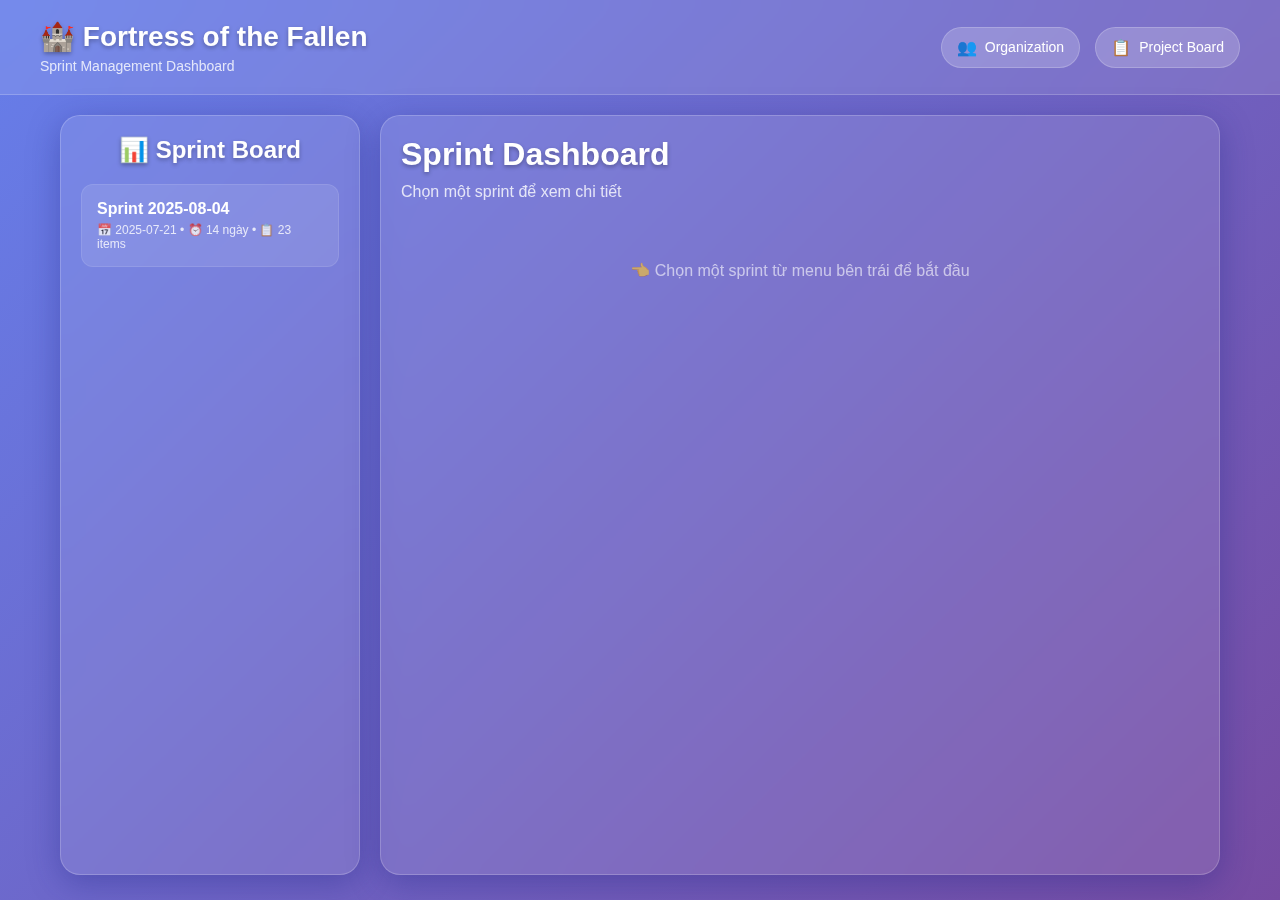
<file: Sprints/index.html>
<!DOCTYPE html>
<html lang="vi">
<head>
    <meta charset="UTF-8">
    <meta name="viewport" content="width=device-width, initial-scale=1.0">
    <title>Sprint Dashboard - Fortress of the Fallen</title>
    <style>
        * {
            margin: 0;
            padding: 0;
            box-sizing: border-box;
        }

        body {
            font-family: 'Segoe UI', Tahoma, Geneva, Verdana, sans-serif;
            background: linear-gradient(135deg, #667eea 0%, #764ba2 100%);
            min-height: 100vh;
            padding: 0;
            overflow-x: hidden;
        }

        /* Project Header */
        .project-header {
            background: rgba(255, 255, 255, 0.1);
            backdrop-filter: blur(15px);
            -webkit-backdrop-filter: blur(15px);
            border-bottom: 1px solid rgba(255, 255, 255, 0.2);
            padding: 20px;
            margin-bottom: 20px;
        }

        .project-info {
            max-width: 1200px;
            margin: 0 auto;
            display: flex;
            justify-content: space-between;
            align-items: center;
        }

        .project-title h1 {
            color: white;
            font-size: 28px;
            font-weight: bold;
            margin: 0 0 5px 0;
            text-shadow: 0 2px 4px rgba(0, 0, 0, 0.3);
        }

        .project-title p {
            color: rgba(255, 255, 255, 0.8);
            margin: 0;
            font-size: 14px;
        }

        .project-links {
            display: flex;
            gap: 15px;
        }

        .project-link {
            display: flex;
            align-items: center;
            gap: 8px;
            background: rgba(255, 255, 255, 0.1);
            color: white;
            text-decoration: none;
            padding: 10px 15px;
            border-radius: 25px;
            border: 1px solid rgba(255, 255, 255, 0.2);
            font-size: 14px;
            font-weight: 500;
            transition: all 0.3s ease;
            backdrop-filter: blur(10px);
        }

        .project-link:hover {
            background: rgba(255, 255, 255, 0.2);
            transform: translateY(-2px);
            box-shadow: 0 4px 15px rgba(31, 38, 135, 0.3);
        }

        .link-icon {
            font-size: 16px;
        }

        /* Glassmorphism Container */
        .container {
            max-width: 1200px;
            margin: 0 auto;
            padding: 0 20px 20px 20px;
            display: grid;
            grid-template-columns: 300px 1fr;
            gap: 20px;
            min-height: calc(100vh - 120px);
        }

        /* Glassmorphism Card */
        .glass-card {
            background: rgba(255, 255, 255, 0.1);
            backdrop-filter: blur(10px);
            -webkit-backdrop-filter: blur(10px);
            border-radius: 20px;
            border: 1px solid rgba(255, 255, 255, 0.2);
            box-shadow: 0 8px 32px 0 rgba(31, 38, 135, 0.37);
            padding: 20px;
            transition: all 0.3s ease;
        }

        .glass-card:hover {
            transform: translateY(-2px);
            box-shadow: 0 12px 40px 0 rgba(31, 38, 135, 0.5);
        }

        /* Navigation Sidebar */
        .nav-sidebar {
            overflow-y: auto;
        }

        .nav-title {
            color: white;
            font-size: 24px;
            font-weight: bold;
            margin-bottom: 20px;
            text-align: center;
            text-shadow: 0 2px 4px rgba(0, 0, 0, 0.3);
        }

        .sprint-nav-item {
            background: rgba(255, 255, 255, 0.1);
            border-radius: 12px;
            margin-bottom: 10px;
            padding: 15px;
            cursor: pointer;
            transition: all 0.3s ease;
            border: 1px solid rgba(255, 255, 255, 0.1);
        }

        .sprint-nav-item:hover {
            background: rgba(255, 255, 255, 0.2);
            transform: translateX(5px);
        }

        .sprint-nav-item.active {
            background: rgba(255, 255, 255, 0.25);
            border-color: rgba(255, 255, 255, 0.4);
        }

        .sprint-nav-item h3 {
            color: white;
            font-size: 16px;
            margin-bottom: 5px;
        }

        .sprint-nav-item p {
            color: rgba(255, 255, 255, 0.8);
            font-size: 12px;
        }

        /* Main Content */
        .main-content {
            overflow-y: auto;
        }

        .content-header {
            margin-bottom: 20px;
        }

        .content-title {
            color: white;
            font-size: 32px;
            font-weight: bold;
            margin-bottom: 10px;
            text-shadow: 0 2px 4px rgba(0, 0, 0, 0.3);
        }

        .content-subtitle {
            color: rgba(255, 255, 255, 0.8);
            font-size: 16px;
        }

        /* Sprint Items Grid */
        .sprint-items-grid {
            display: grid;
            grid-template-columns: repeat(auto-fill, minmax(350px, 1fr));
            gap: 20px;
        }

        .sprint-item {
            background: rgba(255, 255, 255, 0.08);
            border-radius: 15px;
            padding: 20px;
            border: 1px solid rgba(255, 255, 255, 0.1);
            transition: all 0.3s ease;
            position: relative;
            overflow: hidden;
            cursor: pointer;
        }

        .sprint-item:hover {
            transform: translateY(-3px);
            background: rgba(255, 255, 255, 0.12);
            box-shadow: 0 8px 25px rgba(31, 38, 135, 0.4);
        }

        .sprint-item::before {
            content: '';
            position: absolute;
            top: 0;
            left: 0;
            right: 0;
            height: 4px;
            background: linear-gradient(90deg, #00d4ff, #090979);
            border-radius: 15px 15px 0 0;
            transition: height 0.3s ease;
        }

        .sprint-item:hover::before {
            height: 6px;
        }

        .sprint-item::after {
            content: '🔗';
            position: absolute;
            top: 15px;
            right: 15px;
            opacity: 0;
            transition: opacity 0.3s ease;
            font-size: 16px;
        }

        .sprint-item:hover::after {
            opacity: 0.7;
        }

        .item-header {
            display: flex;
            justify-content: space-between;
            align-items: flex-start;
            margin-bottom: 15px;
        }

        .item-title {
            color: white;
            font-size: 18px;
            font-weight: 600;
            margin-bottom: 8px;
            line-height: 1.3;
        }

        .item-number {
            background: rgba(255, 255, 255, 0.2);
            color: white;
            padding: 4px 8px;
            border-radius: 8px;
            font-size: 12px;
            font-weight: bold;
        }

        .item-url {
            color: #64b5f6;
            text-decoration: none;
            font-size: 14px;
            margin-bottom: 10px;
            display: inline-block;
            transition: color 0.3s ease;
        }

        .item-url:hover {
            color: #90caf9;
        }

        .item-meta {
            display: flex;
            justify-content: space-between;
            align-items: center;
            margin-top: 15px;
        }

        .item-author {
            color: rgba(255, 255, 255, 0.7);
            font-size: 14px;
        }

        .item-state {
            padding: 6px 12px;
            border-radius: 20px;
            font-size: 12px;
            font-weight: bold;
            text-transform: uppercase;
        }

        .item-state.open {
            background: rgba(76, 175, 80, 0.3);
            color: #a5d6a7;
            border: 1px solid rgba(76, 175, 80, 0.5);
        }

        .item-state.closed {
            background: rgba(244, 67, 54, 0.3);
            color: #ef9a9a;
            border: 1px solid rgba(244, 67, 54, 0.5);
        }

        /* Loading and Empty States */
        .loading {
            text-align: center;
            color: rgba(255, 255, 255, 0.8);
            font-size: 18px;
            padding: 40px;
        }

        .empty-state {
            text-align: center;
            color: rgba(255, 255, 255, 0.6);
            font-size: 16px;
            padding: 40px;
        }

        /* Stats */
        .sprint-stats {
            margin-bottom: 25px;
        }

        .main-stats-grid {
            display: grid;
            grid-template-columns: repeat(auto-fit, minmax(120px, 1fr));
            gap: 15px;
            margin-bottom: 25px;
        }

        .stat-card {
            background: rgba(255, 255, 255, 0.1);
            border-radius: 12px;
            padding: 15px;
            text-align: center;
            border: 1px solid rgba(255, 255, 255, 0.1);
        }

        .stat-number {
            color: white;
            font-size: 24px;
            font-weight: bold;
            margin-bottom: 5px;
        }

        .stat-label {
            color: rgba(255, 255, 255, 0.7);
            font-size: 12px;
            text-transform: uppercase;
        }

        /* Detailed Stats */
        .detailed-stats {
            display: grid;
            grid-template-columns: 1fr 1fr;
            gap: 20px;
            margin-top: 20px;
        }

        .breakdown-section {
            background: rgba(255, 255, 255, 0.05);
            border-radius: 15px;
            padding: 20px;
            border: 1px solid rgba(255, 255, 255, 0.1);
        }

        .breakdown-title {
            color: white;
            font-size: 18px;
            font-weight: 600;
            margin-bottom: 15px;
            text-shadow: 0 2px 4px rgba(0, 0, 0, 0.3);
        }

        .breakdown-item {
            background: rgba(255, 255, 255, 0.08);
            border-radius: 10px;
            padding: 15px;
            margin-bottom: 12px;
            border: 1px solid rgba(255, 255, 255, 0.1);
            transition: all 0.3s ease;
        }

        .breakdown-item:hover {
            background: rgba(255, 255, 255, 0.12);
            transform: translateY(-1px);
        }

        .breakdown-header {
            display: flex;
            justify-content: space-between;
            align-items: center;
            margin-bottom: 8px;
        }

        .breakdown-name {
            color: white;
            font-weight: 500;
            font-size: 14px;
            display: flex;
            align-items: center;
            gap: 8px;
        }

        .breakdown-completion {
            color: #4fc3f7;
            font-weight: bold;
            font-size: 14px;
        }

        .breakdown-bar {
            background: rgba(255, 255, 255, 0.1);
            border-radius: 10px;
            height: 6px;
            overflow: hidden;
            margin-bottom: 8px;
        }

        .breakdown-progress {
            height: 100%;
            background: linear-gradient(90deg, #4fc3f7, #29b6f6);
            border-radius: 10px;
            transition: width 0.5s ease;
        }

        .breakdown-details {
            color: rgba(255, 255, 255, 0.7);
            font-size: 12px;
        }

        /* Avatar */
        .avatar {
            width: 24px;
            height: 24px;
            border-radius: 50%;
            border: 2px solid rgba(255, 255, 255, 0.3);
            object-fit: cover;
        }

        .item-author {
            display: flex;
            align-items: center;
            gap: 8px;
        }

        .author-with-avatar {
            display: flex;
            align-items: center;
            gap: 8px;
        }

        /* Responsive */
        @media (max-width: 768px) {
            .container {
                grid-template-columns: 1fr;
                grid-template-rows: auto 1fr;
                height: auto;
            }
            
            .nav-sidebar {
                max-height: 200px;
            }
            
            .sprint-items-grid {
                grid-template-columns: 1fr;
            }

            .detailed-stats {
                grid-template-columns: 1fr;
                gap: 15px;
            }

            .main-stats-grid {
                grid-template-columns: repeat(auto-fit, minmax(100px, 1fr));
                gap: 10px;
            }
        }

        /* Scrollbar */
        ::-webkit-scrollbar {
            width: 8px;
        }

        ::-webkit-scrollbar-track {
            background: rgba(255, 255, 255, 0.1);
            border-radius: 10px;
        }

        ::-webkit-scrollbar-thumb {
            background: rgba(255, 255, 255, 0.3);
            border-radius: 10px;
        }

        ::-webkit-scrollbar-thumb:hover {
            background: rgba(255, 255, 255, 0.5);
        }
    </style>
</head>
<body>
    <!-- Project Header -->
    <div class="project-header">
        <div class="project-info">
            <div class="project-title">
                <h1>🏰 Fortress of the Fallen</h1>
                <p>Sprint Management Dashboard</p>
            </div>
            <div class="project-links">
                <a href="https://github.com/fortress-of-the-fallen" target="_blank" class="project-link">
                    <span class="link-icon">👥</span>
                    Organization
                </a>
                <a href="https://github.com/orgs/fortress-of-the-fallen/projects/1" target="_blank" class="project-link">
                    <span class="link-icon">📋</span>
                    Project Board
                </a>
            </div>
        </div>
    </div>

    <div class="container">
        <!-- Navigation Sidebar -->
        <div class="glass-card nav-sidebar">
            <h1 class="nav-title">📊 Sprint Board</h1>
            <div id="sprint-navigation">
                <div class="loading">Đang tải...</div>
            </div>
        </div>

        <!-- Main Content -->
        <div class="glass-card main-content">
            <div class="content-header">
                <h1 class="content-title" id="sprint-title">Sprint Dashboard</h1>
                <p class="content-subtitle" id="sprint-subtitle">Chọn một sprint để xem chi tiết</p>
            </div>

            <div id="sprint-stats" class="sprint-stats" style="display: none;"></div>
            
            <div id="sprint-content">
                <div class="empty-state">
                    👈 Chọn một sprint từ menu bên trái để bắt đầu
                </div>
            </div>
        </div>
    </div>

    <script>
        class SprintDashboard {
            constructor() {
                this.sprints = [];
                this.currentSprint = null;
                this.sprintData = {};
                this.init();
            }

            async init() {
                await this.loadSprintIndex();
                await this.loadAllSprintData();
                this.renderNavigation();
            }

            async loadSprintIndex() {
                try {
                    const response = await fetch('./Data/index.json');
                    this.sprints = await response.json();
                } catch (error) {
                    console.error('Không thể tải danh sách sprint:', error);
                }
            }

            async loadAllSprintData() {
                for (const sprintFile of this.sprints) {
                    try {
                        const response = await fetch(`./Data/${sprintFile}`);
                        const data = await response.json();
                        const sprintName = sprintFile.replace('.json', '');
                        this.sprintData[sprintName] = data;
                    } catch (error) {
                        console.error(`Không thể tải dữ liệu sprint ${sprintFile}:`, error);
                    }
                }
            }

            renderNavigation() {
                const navContainer = document.getElementById('sprint-navigation');
                
                if (this.sprints.length === 0) {
                    navContainer.innerHTML = '<div class="empty-state">Không có sprint nào</div>';
                    return;
                }

                const navHTML = this.sprints.map(sprintFile => {
                    const sprintName = sprintFile.replace('.json', '');
                    const sprintData = this.sprintData[sprintName] || [];
                    const startDate = sprintData.length > 0 ? sprintData[0].sprint.startDate : 'N/A';
                    const duration = sprintData.length > 0 ? sprintData[0].sprint.duration : 0;
                    
                    return `
                        <div class="sprint-nav-item" onclick="dashboard.selectSprint('${sprintName}')">
                            <h3>Sprint ${sprintName.split('-').slice(1).join('-')}</h3>
                            <p>📅 ${startDate} • ⏰ ${duration} ngày • 📋 ${sprintData.length} items</p>
                        </div>
                    `;
                }).join('');

                navContainer.innerHTML = navHTML;
            }

            selectSprint(sprintName) {
                // Remove active class from all nav items
                document.querySelectorAll('.sprint-nav-item').forEach(item => {
                    item.classList.remove('active');
                });

                // Add active class to selected item
                event.target.closest('.sprint-nav-item').classList.add('active');

                this.currentSprint = sprintName;
                this.renderSprintContent();
            }

            renderSprintContent() {
                if (!this.currentSprint) return;

                const sprintData = this.sprintData[this.currentSprint] || [];
                const startDate = sprintData.length > 0 ? sprintData[0].sprint.startDate : 'N/A';
                const duration = sprintData.length > 0 ? sprintData[0].sprint.duration : 0;

                // Update header
                document.getElementById('sprint-title').textContent = `Sprint ${this.currentSprint.split('-').slice(1).join('-')}`;
                document.getElementById('sprint-subtitle').textContent = `Bắt đầu: ${startDate} • Thời gian: ${duration} ngày`;

                // Calculate stats
                const totalItems = sprintData.length;
                const openItems = sprintData.filter(item => item.content.state === 'OPEN').length;
                const closedItems = sprintData.filter(item => item.content.state === 'CLOSED').length;
                const completionRate = totalItems > 0 ? Math.round((closedItems / totalItems) * 100) : 0;
                
                // Calculate repository breakdown
                const repoStats = {};
                sprintData.forEach(item => {
                    const repoName = item.content.url.split('/')[4]; // Extract repo name from URL
                    if (!repoStats[repoName]) {
                        repoStats[repoName] = { total: 0, closed: 0 };
                    }
                    repoStats[repoName].total++;
                    if (item.content.state === 'CLOSED') {
                        repoStats[repoName].closed++;
                    }
                });

                // Calculate author breakdown
                const authorStats = {};
                sprintData.forEach(item => {
                    const author = item.content.author.login;
                    if (!authorStats[author]) {
                        authorStats[author] = { total: 0, closed: 0 };
                    }
                    authorStats[author].total++;
                    if (item.content.state === 'CLOSED') {
                        authorStats[author].closed++;
                    }
                });

                // Render main stats
                const statsHTML = `
                    <div class="main-stats-grid">
                        <div class="stat-card">
                            <div class="stat-number">${totalItems}</div>
                            <div class="stat-label">Tổng Tickets</div>
                        </div>
                        <div class="stat-card">
                            <div class="stat-number">${closedItems}</div>
                            <div class="stat-label">Hoàn Thành</div>
                        </div>
                        <div class="stat-card">
                            <div class="stat-number">${openItems}</div>
                            <div class="stat-label">Đang Làm</div>
                        </div>
                        <div class="stat-card">
                            <div class="stat-number">${completionRate}%</div>
                            <div class="stat-label">Tỷ Lệ Hoàn Thành</div>
                        </div>
                        <div class="stat-card">
                            <div class="stat-number">${Object.keys(repoStats).length}</div>
                            <div class="stat-label">Repositories</div>
                        </div>
                        <div class="stat-card">
                            <div class="stat-number">${Object.keys(authorStats).length}</div>
                            <div class="stat-label">Contributors</div>
                        </div>
                    </div>
                `;

                // Create detailed breakdown
                const repoBreakdownHTML = Object.entries(repoStats)
                    .sort(([,a], [,b]) => b.total - a.total)
                    .map(([repo, stats]) => {
                        const repoCompletion = stats.total > 0 ? Math.round((stats.closed / stats.total) * 100) : 0;
                        return `
                            <div class="breakdown-item">
                                <div class="breakdown-header">
                                    <span class="breakdown-name">📁 ${repo}</span>
                                    <span class="breakdown-completion">${repoCompletion}%</span>
                                </div>
                                <div class="breakdown-bar">
                                    <div class="breakdown-progress" style="width: ${repoCompletion}%"></div>
                                </div>
                                <div class="breakdown-details">${stats.closed}/${stats.total} tickets hoàn thành</div>
                            </div>
                        `;
                    }).join('');

                // Get author avatars
                const authorAvatars = {};
                sprintData.forEach(item => {
                    const author = item.content.author.login;
                    if (!authorAvatars[author]) {
                        authorAvatars[author] = item.content.author.avatarUrl;
                    }
                });

                const authorBreakdownHTML = Object.entries(authorStats)
                    .sort(([,a], [,b]) => b.total - a.total)
                    .map(([author, stats]) => {
                        const authorCompletion = stats.total > 0 ? Math.round((stats.closed / stats.total) * 100) : 0;
                        const avatarUrl = authorAvatars[author];
                        return `
                            <div class="breakdown-item">
                                <div class="breakdown-header">
                                    <div class="author-with-avatar">
                                        <img src="${avatarUrl}" alt="${author}" class="avatar" onerror="this.style.display='none'">
                                        <span class="breakdown-name">${author}</span>
                                    </div>
                                    <span class="breakdown-completion">${authorCompletion}%</span>
                                </div>
                                <div class="breakdown-bar">
                                    <div class="breakdown-progress" style="width: ${authorCompletion}%"></div>
                                </div>
                                <div class="breakdown-details">${stats.closed}/${stats.total} tickets hoàn thành</div>
                            </div>
                        `;
                    }).join('');

                const detailedStatsHTML = `
                    <div class="detailed-stats">
                        <div class="breakdown-section">
                            <h3 class="breakdown-title">📊 Thống kê theo Repository</h3>
                            ${repoBreakdownHTML}
                        </div>
                        <div class="breakdown-section">
                            <h3 class="breakdown-title">👥 Thống kê theo Contributor</h3>
                            ${authorBreakdownHTML}
                        </div>
                    </div>
                `;

                document.getElementById('sprint-stats').innerHTML = statsHTML + detailedStatsHTML;
                document.getElementById('sprint-stats').style.display = 'block';

                // Render sprint items
                if (sprintData.length === 0) {
                    document.getElementById('sprint-content').innerHTML = 
                        '<div class="empty-state">Sprint này không có items nào</div>';
                    return;
                }

                const itemsHTML = sprintData.map(item => `
                    <div class="sprint-item" onclick="window.open('${item.content.url}', '_blank')">
                        <div class="item-header">
                            <div>
                                <h3 class="item-title">${item.content.title}</h3>
                                <a href="${item.content.url}" target="_blank" class="item-url" onclick="event.stopPropagation()">
                                    🔗 Issue #${item.content.number}
                                </a>
                            </div>
                            <span class="item-number">#${item.content.number}</span>
                        </div>
                        
                        <div class="item-meta">
                            <div class="item-author">
                                <img src="${item.content.author.avatarUrl}" alt="${item.content.author.login}" class="avatar" onerror="this.style.display='none'">
                                <span>${item.content.author.login}</span>
                            </div>
                            <span class="item-state ${item.content.state.toLowerCase()}">${item.content.state}</span>
                        </div>
                    </div>
                `).join('');

                document.getElementById('sprint-content').innerHTML = 
                    `<div class="sprint-items-grid">${itemsHTML}</div>`;
            }
        }

        // Initialize dashboard
        const dashboard = new SprintDashboard();
    </script>
</body>
</html>
</file>
